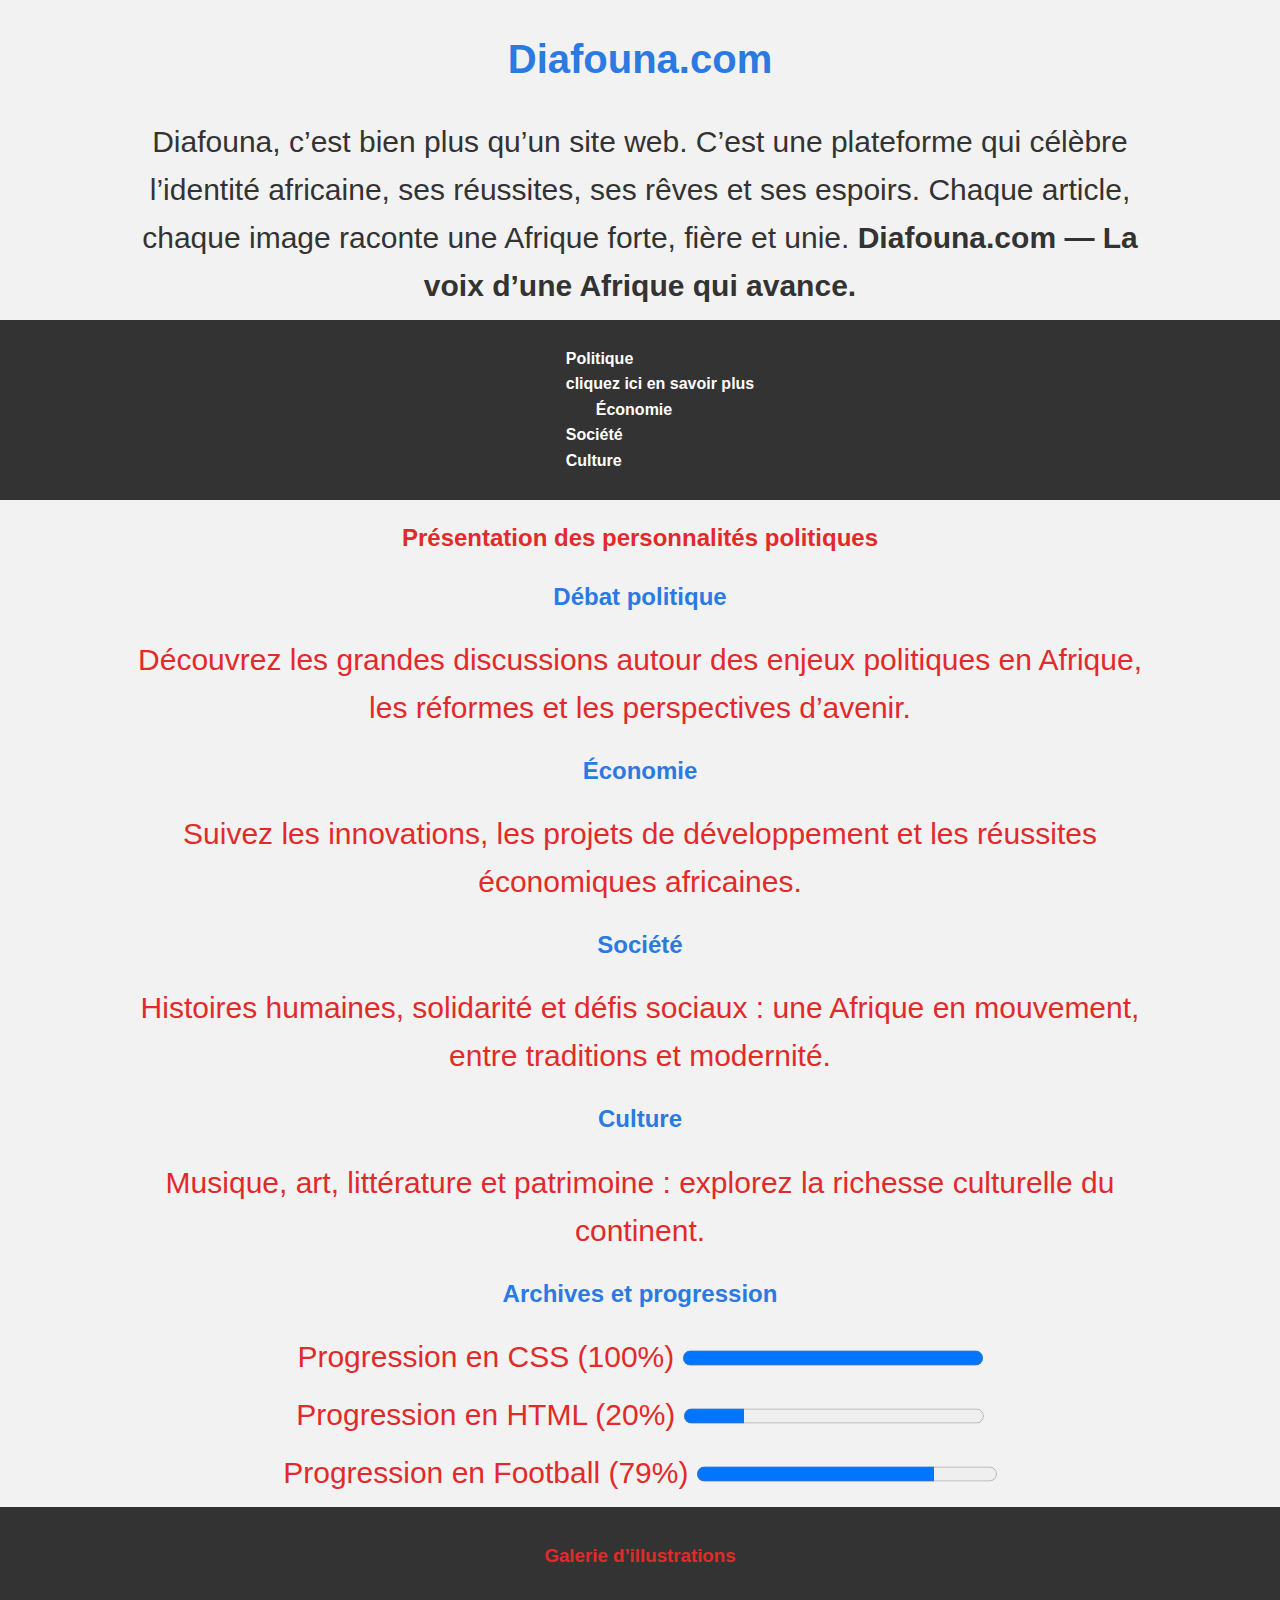
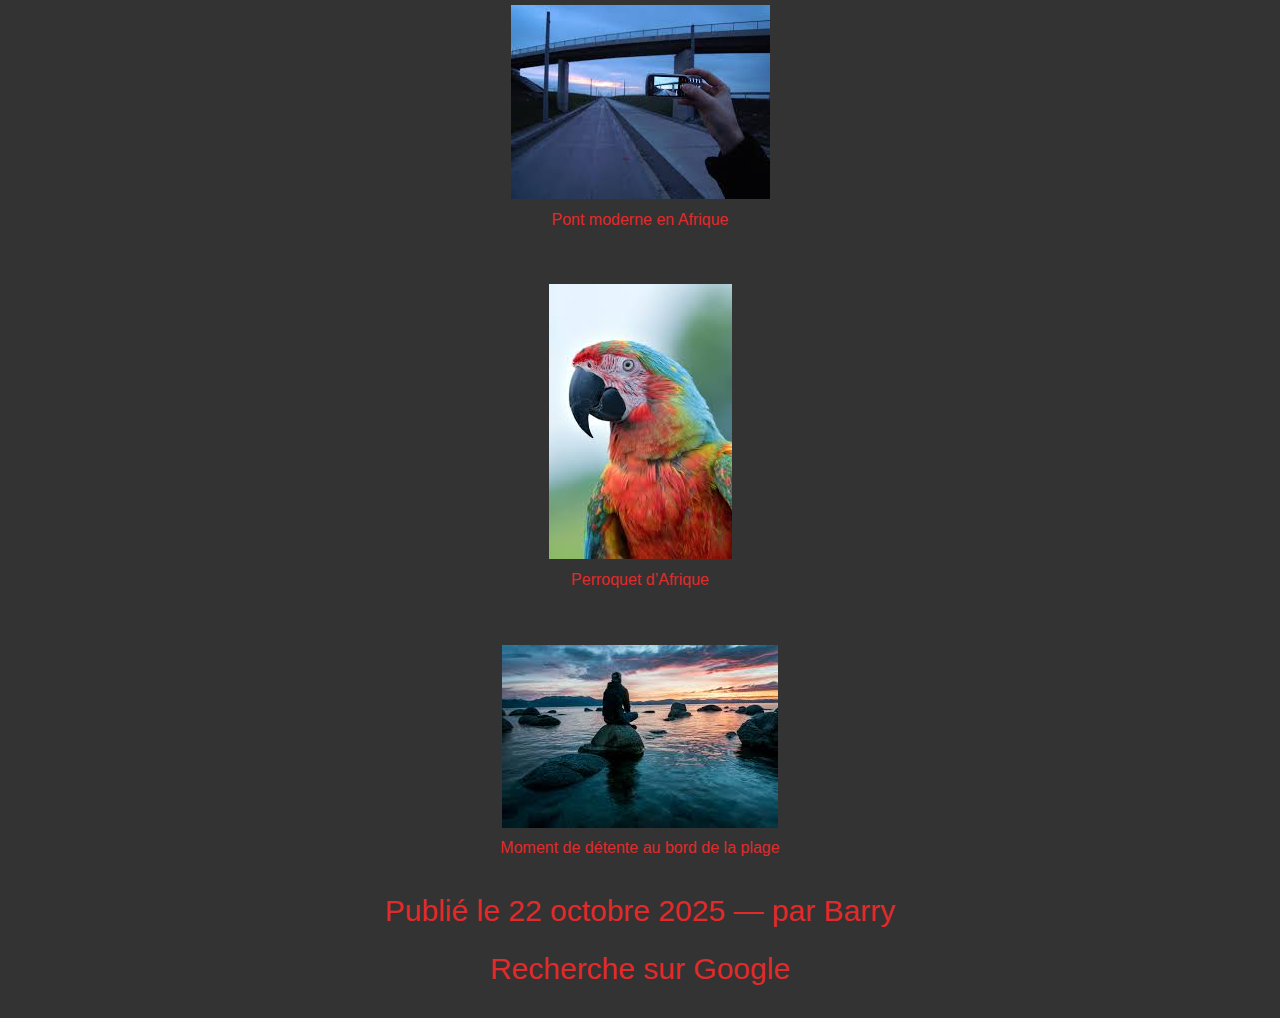
<file: index.html>
<!DOCTYPE html>
<html lang="fr">
<head>
  <meta charset="UTF-8">
  <meta name="viewport" content="width=device-width, initial-scale=1.0">
  <meta name="description" content="Diafouna — site web d'informations africaines">
  <title>Diafouna.com — La voix d’une Afrique qui avance</title>
  <link rel="stylesheet" href="css/style.css">
</head>

<body>
  <header>
    <h1>Diafouna.com</h1>
    <p >
      Diafouna, c’est bien plus qu’un site web.  
      C’est une plateforme qui célèbre l’identité africaine, ses réussites, ses rêves et ses espoirs.  
      Chaque article, chaque image raconte une Afrique forte, fière et unie.  
      <strong>Diafouna.com — La voix d’une Afrique qui avance.</strong>
    </p>

    <nav>
       <ul>
        <li><a href="#politique">Politique</a></li>
         <a href="page2.html" target="_blank"> cliquez ici en savoir plus
        <li><a href="#economie">Économie</a></li>
        <li><a href="#societe">Société</a></li>
        <li><a href="#culture">Culture</a></li>
      </ul>
    </nav>
     <h2><a href="page2.html" target="_blank"> Présentation des personnalités politiques
</h2>
  </header>

  <main>
    <section id="politique">
      <h2>Débat politique</h2>
      <p>
        Découvrez les grandes discussions autour des enjeux politiques en Afrique, les réformes et les perspectives d’avenir.
      </p>
    </section>

    <section id="economie">
      <h2>Économie</h2>
      <p>
        Suivez les innovations, les projets de développement et les réussites économiques africaines.
      </p>
    </section>

    <section id="societe">
      <h2>Société</h2>
      <p>
        Histoires humaines, solidarité et défis sociaux : une Afrique en mouvement, entre traditions et modernité.
      </p>
    </section>

    <section id="culture">
      <h2>Culture</h2>
      <p>
        Musique, art, littérature et patrimoine : explorez la richesse culturelle du continent.
      </p>
    </section>

    <section id="progression">
      <h2>Archives et progression</h2>
      <p>Progression en CSS (100%) <progress value="100" max="100"></progress></p>
      <p>Progression en HTML (20%) <progress value="20" max="100"></progress></p>
      <p>Progression en Football (79%) <progress value="79" max="100"></progress></p>
    </section>
  </main>

  <footer>
    <h3>Galerie d’illustrations</h3>
    <div class="galerie">
      <figure>
        <img src="image/image.jpg" alt="Pont africain">
        <figcaption>Pont moderne en Afrique</figcaption>
      </figure>
      <figure>
        <img src="image/peroquet.jpg" alt="Perroquet coloré">
        <figcaption>Perroquet d’Afrique</figcaption>
      </figure>
      <figure>
        <img src="image/photo.jpg" alt="Bord de plage">
        <figcaption>Moment de détente au bord de la plage</figcaption>
      </figure>
    </div>

    <p class="meta">
      Publié le <time datetime="2025-10-22">22 octobre 2025</time> — par <a href="#a-propos">Barry</a>
    </p>
    <p><a href="https://www.google.com" target="_blank">Recherche sur Google</a></p>
  </footer>
</body>
</html>
</file>
<file: css/style.css>
body {
font-family: Arial, sans-serif;
color: #333333;
background-color: #f2f2f2;
line-height: 1.6;
text-align: justify;
margin: 0;
padding: 0;
}


h1, h2{
color: #2a7ae2;
text-align: center;
}


p {
width: 80%;
margin: 10px auto;
}


a {
color: #e22a2a;
text-decoration: none;
}


nav {
display: flex;
justify-content: center;
background-color: #333;
padding: 10px 0;
}


nav a {
color: white;
margin: 0 15px;
font-weight: bold;
}


footer {
background-color: #333;
color: white;
text-align: center;
padding: 15px 0;
position: relative;
bottom: 0;
width: 100%;
}
.galerie {
display: flex;
flex-direction: column;
gap: 20px;
}
.figure-container img {
width: 100%;
display: block;
margin-bottom: 10px;
}
.figure-info {
margin-top: auto;
background-color: #f9f9f9;
padding: 15px;
border-top: 1px solid #ccc;
text-align: center;
}
h1,h2{
    text-align: center;
}
p{
    text-align: center;
    font-size: 30px;
}
h1{
    font-size: 40px;
}
</file>
